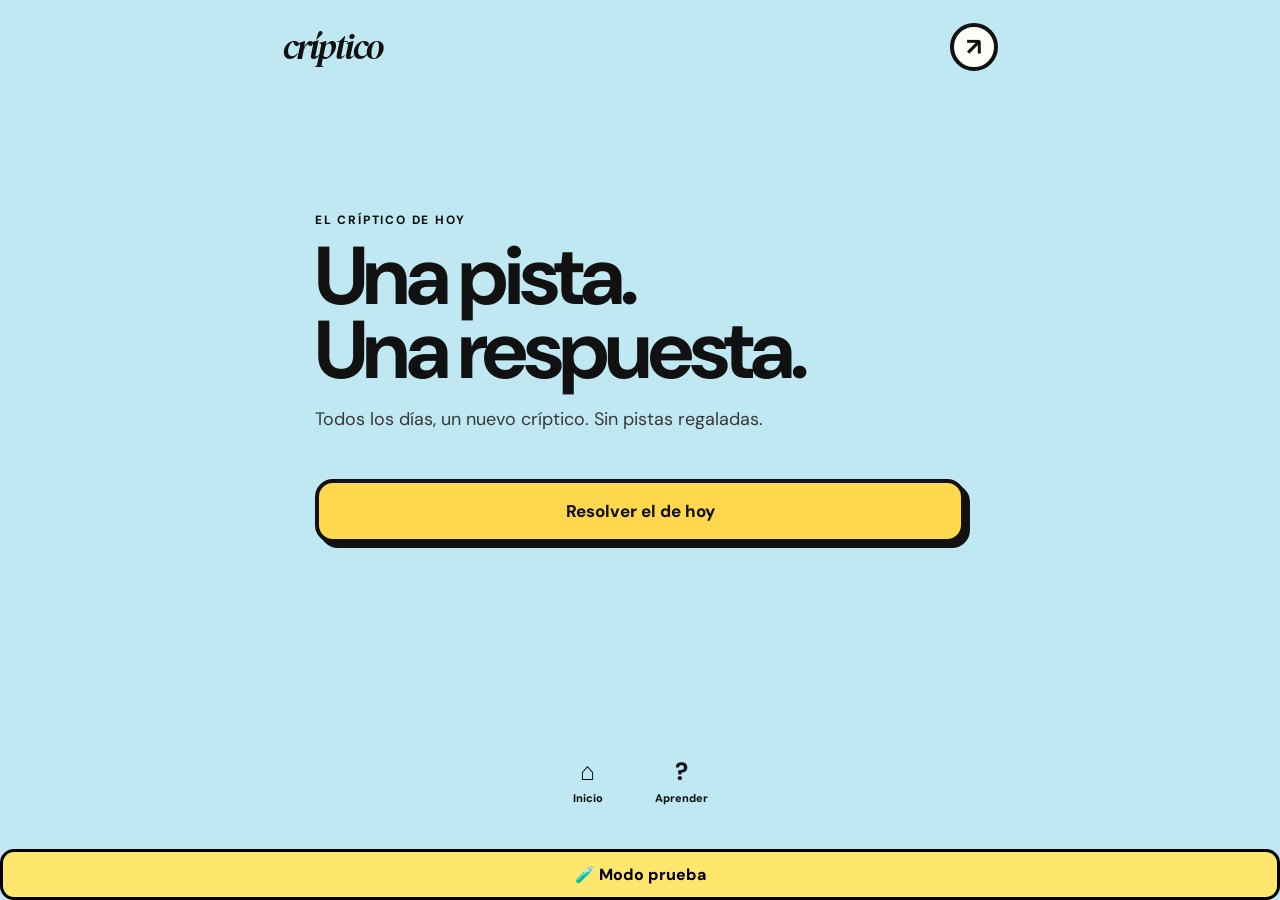
<file: index.html>
<!DOCTYPE html>
<html lang="es">
<head>
  <meta charset="UTF-8">
  <meta name="viewport" content="width=device-width, initial-scale=1.0">
  <title>Críptico Diario</title>

  <link rel="stylesheet" href="style.css">
</head>

<body>

  <main class="app">

    <!-- =========================
         HOME
    ========================== -->

    <section id="homeScreen" class="screen active">

      <header class="topbar">
        <div class="logo">críptico</div>

        <button class="icon-btn" id="statsBtn" aria-label="Estadísticas">
          ↗
        </button>
      </header>

      <div class="home-content">

        <div class="eyebrow">
          EL CRÍPTICO DE HOY
        </div>

        <h1>Una pista.<br>Una respuesta.</h1>

        <p class="intro">
          Todos los días, un nuevo críptico.
          Sin pistas regaladas.
        </p>

        <button id="playBtn" class="primary-btn">
          Resolver el de hoy
        </button>

        <div id="alreadySolved" class="completed-card hidden">
          <div class="completed-icon">✓</div>
          <strong>Ya resolviste el de hoy.</strong>
          <span>Volvé mañana para el próximo.</span>
        </div>

      </div>

      <nav class="bottom-nav">
        <button class="nav-item active">
          <span>⌂</span>
          <small>Inicio</small>
        </button>

        <button class="nav-item" id="learnBtn">
          <span>?</span>
          <small>Aprender</small>
        </button>
      </nav>

    </section>


    <!-- =========================
         GAME
    ========================== -->

    <section id="gameScreen" class="screen">

      <header class="game-header">

        <button id="backBtn" class="back-btn">
          ←
        </button>

        <div class="daily-label">
          CRÍPTICO DIARIO
        </div>

        <div id="timer" class="timer">
          00:00
        </div>

      </header>


      <div class="game-card">

        <div class="difficulty-row">

          <span id="difficultyBadge" class="difficulty-badge">
            MEDIO
          </span>

          <span id="mechanismBadge" class="mechanism-badge">
            CRÍPTICO
          </span>

        </div>


        <div class="clue-area">

          <div class="clue-number">
            PISTA DEL DÍA
          </div>

          <h2 id="clueText">
            ...
          </h2>

        </div>


        <!-- RESPUESTA -->

        <div id="answerContainer" class="answer-container">
        </div>


        <!-- ACCIONES -->

        <div class="actions">

          <button id="hintBtn" class="secondary-btn">
            <span>💡</span>
            Pistas
          </button>

          <button id="revealBtn" class="secondary-btn">
            <span>🔎</span>
            Mostrar letra
          </button>

        </div>


        <!-- TECLADO -->

        <div id="keyboard" class="keyboard">

          <div class="key-row">
            <button class="key">Q</button>
            <button class="key">W</button>
            <button class="key">E</button>
            <button class="key">R</button>
            <button class="key">T</button>
            <button class="key">Y</button>
            <button class="key">U</button>
            <button class="key">I</button>
            <button class="key">O</button>
            <button class="key">P</button>
          </div>

          <div class="key-row">
            <button class="key">A</button>
            <button class="key">S</button>
            <button class="key">D</button>
            <button class="key">F</button>
            <button class="key">G</button>
            <button class="key">H</button>
            <button class="key">J</button>
            <button class="key">K</button>
            <button class="key">L</button>
            <button class="key">Ñ</button>
          </div>

          <div class="key-row">

            <button class="key wide" data-action="backspace">
              ←
            </button>

            <button class="key">Z</button>
            <button class="key">X</button>
            <button class="key">C</button>
            <button class="key">V</button>
            <button class="key">B</button>
            <button class="key">N</button>
            <button class="key">M</button>

            <button class="key wide" data-action="enter">
              ✓
            </button>

          </div>

        </div>


        <button id="checkBtn" class="check-btn">
          Comprobar
        </button>

      </div>

    </section>


    <!-- =========================
         LEARN
    ========================== -->

    <section id="learnScreen" class="screen">

      <header class="topbar">
        <button id="learnBackBtn" class="back-btn">
          ←
        </button>

        <div class="logo small-logo">
          aprender
        </div>
      </header>

      <div class="learn-content">

        <div class="eyebrow">
          APRENDE A RESOLVER
        </div>

        <h1>Cómo funcionan<br>los crípticos.</h1>

        <p class="intro">
          Aprendé los mecanismos paso a paso.
        </p>


        <div class="course-card">

          <div class="course-title">
            Curso 0
          </div>

          <h2>Fundamentos</h2>

          <p>
            Antes de buscar mecanismos, aprendé a leer la gramática de una pista críptica.
          </p>

          <div class="lesson-list">

            <button class="lesson-btn" data-lesson="basics">
              <span>Cómo se construye una pista</span>
              <span>→</span>
            </button>

          </div>

        </div>


        <div class="course-card">

          <div class="course-title">
            Curso 1
          </div>

          <h2>Letterplay</h2>

          <p>
            Trabajá directamente con las letras
            que aparecen en la pista.
          </p>

          <div class="lesson-list">

            <button class="lesson-btn" data-lesson="anagram">
              <span>Anagramas</span>
              <span>→</span>
            </button>

            <button class="lesson-btn" data-lesson="hidden">
              <span>Hiddens</span>
              <span>→</span>
            </button>

            <button class="lesson-btn" data-lesson="reversal">
              <span>Reversals</span>
              <span>→</span>
            </button>

            <button class="lesson-btn" data-lesson="deletion">
              <span>Deletions</span>
              <span>→</span>
            </button>

          </div>

        </div>


        <div class="course-card">

          <div class="course-title">
            Curso 2
          </div>

          <h2>Wordplay</h2>

          <p>
            Reemplazá partes de la pista mediante
            sinónimos, símbolos y sonidos.
          </p>

          <div class="lesson-list">

            <button class="lesson-btn" data-lesson="synonym">
              <span>Sinónimos</span>
              <span>→</span>
            </button>

            <button class="lesson-btn" data-lesson="container">
              <span>Containers</span>
              <span>→</span>
            </button>

            <button class="lesson-btn" data-lesson="homophone">
              <span>Homófonos</span>
              <span>→</span>
            </button>

          </div>

        </div>


        <div class="course-card">

          <div class="course-title">
            Curso 3
          </div>

          <h2>Weirdplay</h2>

          <p>
            Cuando las cosas empiezan a ponerse
            realmente raras.
          </p>

          <div class="lesson-list">

            <button class="lesson-btn" data-lesson="translation">
              <span>Traducciones</span>
              <span>→</span>
            </button>

            <button class="lesson-btn" data-lesson="double">
              <span>Double Definitions</span>
              <span>→</span>
            </button>

            <button class="lesson-btn" data-lesson="rebus">
              <span>Rebuses</span>
              <span>→</span>
            </button>

          </div>

        </div>

      </div>

    </section>

  </main>


  <!-- =========================
       HINT MODAL
  ========================== -->

  <div id="hintModal" class="modal hidden">

    <div class="modal-box">

      <button class="modal-close" data-close="hintModal">
        ×
      </button>

      <div class="eyebrow">
        ELEGÍ TU AYUDA
      </div>

      <h2>¿Qué querés descubrir?</h2>

      <p class="modal-description">
        Podés usar cada pista por separado.
      </p>


      <div class="hint-options">

        <button class="hint-option" data-hint="fodder">

          <div>
            <strong>Mostrar fodder</strong>
            <span>Qué letras tenemos que usar</span>
          </div>

          <b>→</b>

        </button>


        <button class="hint-option" data-hint="indicator">

          <div>
            <strong>Mostrar indicador</strong>
            <span>La palabra que señala el mecanismo</span>
          </div>

          <b>→</b>

        </button>


        <button class="hint-option" data-hint="definition">

          <div>
            <strong>Mostrar definición</strong>
            <span>Qué parte define la respuesta</span>
          </div>

          <b>→</b>

        </button>

      </div>

    </div>

  </div>


  <!-- =========================
       RESULT MODAL
  ========================== -->

  <div id="resultModal" class="modal hidden">

    <div class="modal-box result-box">

      <div id="resultIcon" class="result-icon">
        ✓
      </div>

      <div id="resultTitle" class="eyebrow">
        RESUELTO
      </div>

      <h2 id="resultAnswer">
        RESPUESTA
      </h2>

      <p id="resultExplanation">
        ...
      </p>


      <div class="result-details">

        <div>
          <span>Tiempo</span>
          <strong id="resultTime">00:00</strong>
        </div>

        <div>
          <span>Racha</span>
          <strong id="resultStreak">0</strong>
        </div>

      </div>


      <button id="shareBtn" class="primary-btn">
        Compartir resultado
      </button>

      <button id="resultCloseBtn" class="secondary-btn full">
        Volver al inicio
      </button>

    </div>

  </div>


  <!-- =========================
       LESSON MODAL
  ========================== -->

  <div id="lessonModal" class="modal hidden">

    <div class="modal-box lesson-box">

      <button class="modal-close" data-close="lessonModal">
        ×
      </button>

      <div id="lessonEyebrow" class="eyebrow">
        APRENDER
      </div>

      <h2 id="lessonTitle">
        ...
      </h2>

      <div id="lessonContent">
      </div>

      <button id="lessonCloseBtn" class="primary-btn">
        Entendido
      </button>

    </div>

  </div>


  <!-- =========================
       STATS MODAL
  ========================== -->

  <div id="statsModal" class="modal hidden">

    <div class="modal-box">

      <button class="modal-close" data-close="statsModal">
        ×
      </button>

      <div class="eyebrow">
        TUS ESTADÍSTICAS
      </div>

      <h2>Cómo venís.</h2>

      <div class="stats-grid">

        <div class="stat">
          <strong id="statSolved">0</strong>
          <span>Resueltos</span>
        </div>

        <div class="stat">
          <strong id="statStreak">0</strong>
          <span>Racha</span>
        </div>

        <div class="stat">
          <strong id="statBest">0</strong>
          <span>Mejor racha</span>
        </div>

        <div class="stat">
          <strong id="statAverage">—</strong>
          <span>Tiempo medio</span>
        </div>

      </div>

    </div>

  </div>


  <script src="puzzles.js"></script>
  <script src="app.js"></script>

</body>
</html>
</file>
<file: style.css>
@import url('https://fonts.googleapis.com/css2?family=DM+Sans:wght@400;500;600;700;800&family=DM+Serif+Display:ital@0;1&display=swap');

:root {
  --bg: #bfe8f3;
  --black: #111111;
  --white: #fffdf8;
  --yellow: #ffd84d;
  --pink: #ff8fb5;
  --blue: #8dd8eb;
  --green: #9ee493;
  --gray: #6d6d6d;

  --border: 4px;
  --radius: 24px;
}

* {
  box-sizing: border-box;
}

html,
body {
  margin: 0;
  padding: 0;
  min-height: 100%;
}

body {
  background: var(--bg);
  color: var(--black);
  font-family: "DM Sans", sans-serif;
}

button {
  font: inherit;
  color: inherit;
  cursor: pointer;
}

button:active {
  transform: translateY(2px);
}

button:disabled {
  cursor: default;
}

.hidden {
  display: none !important;
}


/* =========================================================
   APP
========================================================= */

.app {
  width: 100%;
  min-height: 100vh;
  overflow-x: hidden;
}

.screen {
  width: 100%;
  min-height: 100vh;
  display: none;
}

.screen.active {
  display: flex;
  flex-direction: column;
}


/* =========================================================
   HEADER
========================================================= */

.topbar,
.game-header {
  width: 100%;
  max-width: 760px;
  margin: 0 auto;
  padding: 22px 22px 10px;

  display: flex;
  align-items: center;
  justify-content: space-between;
}

.logo {
  font-family: "DM Serif Display", serif;
  font-size: 36px;
  font-style: italic;
  letter-spacing: -2px;
}

.small-logo {
  font-size: 30px;
}

.icon-btn,
.back-btn {
  width: 48px;
  height: 48px;

  border: var(--border) solid var(--black);
  border-radius: 50%;

  background: var(--white);

  font-size: 24px;
  font-weight: 800;
}

.back-btn {
  display: flex;
  align-items: center;
  justify-content: center;
}

.daily-label {
  font-size: 12px;
  font-weight: 800;
  letter-spacing: 1.5px;
}

.timer {
  min-width: 70px;
  text-align: right;
  font-size: 15px;
  font-weight: 800;
}


/* =========================================================
   HOME
========================================================= */

.home-content {
  width: min(650px, calc(100% - 36px));
  margin: auto;
  padding: 60px 0;
}

.eyebrow {
  font-size: 12px;
  font-weight: 800;
  letter-spacing: 1.8px;
  text-transform: uppercase;
}

.home-content h1,
.learn-content h1 {
  margin: 12px 0 18px;

  font-size: clamp(48px, 10vw, 82px);
  line-height: .9;
  letter-spacing: -4px;
}

.intro {
  max-width: 460px;

  font-size: 18px;
  line-height: 1.5;

  color: #383838;
}

.primary-btn {
  width: 100%;
  margin-top: 28px;

  border: var(--border) solid var(--black);
  border-radius: 18px;

  background: var(--yellow);

  padding: 17px 22px;

  font-size: 17px;
  font-weight: 800;

  box-shadow: 5px 5px 0 var(--black);
}

.primary-btn:hover {
  transform: translate(-2px, -2px);
  box-shadow: 7px 7px 0 var(--black);
}

.completed-card {
  margin-top: 28px;

  padding: 22px;

  border: var(--border) solid var(--black);
  border-radius: var(--radius);

  background: var(--white);

  display: flex;
  flex-direction: column;
  gap: 5px;
}

.completed-icon {
  width: 38px;
  height: 38px;

  border-radius: 50%;
  background: var(--green);

  display: flex;
  align-items: center;
  justify-content: center;

  font-weight: 900;
}


/* =========================================================
   NAV
========================================================= */

.bottom-nav {
  width: min(650px, calc(100% - 36px));
  margin: auto auto 22px;

  display: flex;
  justify-content: center;
  gap: 12px;
}

.nav-item {
  border: 0;
  background: transparent;

  padding: 10px 20px;

  display: flex;
  flex-direction: column;
  align-items: center;
  gap: 3px;

  font-weight: 800;
}

.nav-item span {
  font-size: 25px;
}

.nav-item small {
  font-size: 11px;
}


/* =========================================================
   GAME
========================================================= */

.game-card {
  width: min(700px, calc(100% - 28px));
  margin: 20px auto 30px;

  padding: 24px;

  background: var(--white);

  border: var(--border) solid var(--black);
  border-radius: 28px;

  box-shadow: 7px 7px 0 var(--black);

  display: flex;
  flex-direction: column;

  min-width: 0;
}

.difficulty-row {
  display: flex;
  align-items: center;
  justify-content: space-between;
  gap: 10px;
}

.difficulty-badge,
.mechanism-badge {
  display: inline-flex;
  align-items: center;

  padding: 7px 11px;

  border: 2px solid var(--black);
  border-radius: 10px;

  font-size: 11px;
  font-weight: 900;
  text-transform: uppercase;
}

.difficulty-badge {
  background: var(--pink);
}

.mechanism-badge {
  display: none;
}

.clue-area {
  padding: 42px 5px 34px;
}

.clue-number {
  margin-bottom: 12px;

  font-size: 11px;
  font-weight: 900;
  letter-spacing: 1.4px;
}

.clue-area h2 {
  margin: 0;

  font-family: "DM Serif Display", serif;

  font-size: clamp(28px, 6vw, 42px);
  line-height: 1.18;

  font-weight: 400;
}


/* =========================================================
   SUBRAYADO DE PISTAS
========================================================= */

.clue-highlight {
  text-decoration-line: underline;
  text-decoration-thickness: 5px;
  text-underline-offset: 7px;
  text-decoration-skip-ink: none;

  animation: hintHighlight .35s ease-out;
}

.clue-highlight.fodder {
  text-decoration-color: var(--yellow);
}

.clue-highlight.indicator {
  text-decoration-color: var(--pink);
}

.clue-highlight.definition {
  text-decoration-color: var(--blue);
}

@keyframes hintHighlight {
  0% {
    text-decoration-color: transparent;
  }

  100% {
    text-decoration-color: currentColor;
  }
}


/* =========================================================
   ANSWER
========================================================= */

.answer-container {
  width: 100%;

  display: flex;
  justify-content: center;
  flex-wrap: wrap;

  gap: 7px;

  margin-bottom: 24px;
}

.answer-letter {
  width: 43px;
  height: 52px;

  border: 3px solid var(--black);
  border-radius: 10px;

  background: white;

  display: flex;
  align-items: center;
  justify-content: center;

  font-size: 23px;
  font-weight: 900;

  user-select: none;
}

.answer-letter.revealed {
  background: var(--yellow);
}

.answer-letter.active {
  border-width: 4px;
}

.answer-container.wrong .answer-letter {
  animation: shake .35s ease;
}

@keyframes shake {
  0%,
  100% {
    transform: translateX(0);
  }

  25% {
    transform: translateX(-5px);
  }

  50% {
    transform: translateX(5px);
  }

  75% {
    transform: translateX(-3px);
  }
}


/* =========================================================
   ACTIONS
========================================================= */

.actions {
  display: grid;
  grid-template-columns: 1fr 1fr;
  gap: 10px;

  margin-bottom: 20px;
}

.secondary-btn {
  min-width: 0;

  padding: 13px 10px;

  border: 3px solid var(--black);
  border-radius: 14px;

  background: white;

  font-weight: 800;
}

.secondary-btn:hover {
  background: var(--blue);
}


/* =========================================================
   KEYBOARD
========================================================= */

.keyboard {
  width: 100%;
  max-width: 100%;

  display: flex;
  flex-direction: column;
  gap: 6px;

  overflow: hidden;
}

.key-row {
  width: 100%;

  display: flex;

  gap: 5px;

  min-width: 0;
}

.key {
  flex: 1 1 0;
  min-width: 0;

  height: 46px;

  padding: 0 3px;

  border: 2px solid var(--black);
  border-radius: 8px;

  background: #f5f4ef;

  font-size: 14px;
  font-weight: 900;

  display: flex;
  align-items: center;
  justify-content: center;

  transition:
    background .15s ease,
    transform .1s ease;
}

.key:hover {
  background: var(--yellow);
}

.key.used {
  background: #e4e2dc;
}

.key.wide {
  flex: 1.7 1 0;
}

.check-btn {
  width: 100%;
  margin-top: 18px;

  border: 3px solid var(--black);
  border-radius: 15px;

  background: var(--black);
  color: white;

  padding: 14px;

  font-size: 16px;
  font-weight: 900;
}

.check-btn:hover {
  opacity: .9;
}


/* =========================================================
   LEARN
========================================================= */

.learn-content {
  width: min(700px, calc(100% - 36px));
  margin: 0 auto;
  padding: 35px 0 70px;
}

.learn-content h1 {
  font-size: clamp(44px, 9vw, 70px);
}

.course-card {
  margin-top: 24px;

  padding: 24px;

  border: var(--border) solid var(--black);
  border-radius: var(--radius);

  background: var(--white);
}

.course-title {
  font-size: 11px;
  font-weight: 900;
  letter-spacing: 1.5px;
  text-transform: uppercase;
}

.course-card h2 {
  margin: 7px 0;

  font-family: "DM Serif Display", serif;
  font-size: 34px;
  font-weight: 400;
}

.course-card p {
  line-height: 1.5;
}

.lesson-list {
  margin-top: 20px;

  display: flex;
  flex-direction: column;
  gap: 8px;
}

.lesson-btn {
  width: 100%;

  padding: 15px;

  border: 2px solid var(--black);
  border-radius: 13px;

  background: white;

  display: flex;
  justify-content: space-between;

  font-weight: 800;
}

.lesson-btn:hover {
  background: var(--yellow);
}


/* =========================================================
   MODALS
========================================================= */

.modal {
  position: fixed;
  inset: 0;

  z-index: 100;

  background: rgba(0, 0, 0, .45);

  padding: 20px;

  display: flex;
  align-items: center;
  justify-content: center;
}

.modal-box {
  position: relative;

  width: min(540px, 100%);
  max-height: 90vh;

  overflow-y: auto;

  padding: 30px;

  background: var(--white);

  border: var(--border) solid var(--black);
  border-radius: 25px;

  box-shadow: 7px 7px 0 var(--black);
}

.modal-box h2 {
  margin: 10px 0;

  font-family: "DM Serif Display", serif;

  font-size: 38px;
  line-height: 1;
  font-weight: 400;
}

.modal-description {
  color: #555;
}

.modal-close {
  position: absolute;
  top: 14px;
  right: 14px;

  width: 40px;
  height: 40px;

  border: 2px solid var(--black);
  border-radius: 50%;

  background: white;

  font-size: 25px;
  font-weight: 800;
}


/* =========================================================
   HINTS
========================================================= */

.hint-options {
  margin-top: 22px;

  display: flex;
  flex-direction: column;
  gap: 10px;
}

.hint-option {
  width: 100%;

  border: 3px solid var(--black);
  border-radius: 15px;

  padding: 16px;

  background: white;

  display: flex;
  justify-content: space-between;
  align-items: center;

  text-align: left;
}

.hint-option:hover {
  background: var(--yellow);
}

.hint-option div {
  display: flex;
  flex-direction: column;
  gap: 4px;
}

.hint-option strong {
  font-size: 15px;
}

.hint-option span {
  color: #666;
  font-size: 12px;
}


/* =========================================================
   RESULT
========================================================= */

.result-box {
  text-align: center;
}

.result-icon {
  width: 60px;
  height: 60px;

  margin: 0 auto 15px;

  border: 3px solid var(--black);
  border-radius: 50%;

  background: var(--green);

  display: flex;
  align-items: center;
  justify-content: center;

  font-size: 30px;
  font-weight: 900;
}

#resultAnswer {
  font-family: "DM Sans", sans-serif;
  font-weight: 900;
  letter-spacing: 3px;
}

.result-details {
  margin: 25px 0;

  display: grid;
  grid-template-columns: 1fr 1fr;
  gap: 10px;
}

.result-details > div {
  padding: 15px;

  border: 2px solid var(--black);
  border-radius: 12px;

  display: flex;
  flex-direction: column;
  gap: 4px;
}

.result-details span {
  font-size: 11px;
  text-transform: uppercase;
  font-weight: 800;
}

.result-details strong {
  font-size: 20px;
}

.full {
  width: 100%;
  margin-top: 10px;
}


/* =========================================================
   LESSON
========================================================= */

.lesson-box {
  line-height: 1.6;
}

.lesson-example {
  margin: 20px 0;

  padding: 18px;

  border: 3px solid var(--black);
  border-radius: 15px;

  background: var(--yellow);
}

.lesson-example strong {
  display: block;
  margin-bottom: 8px;
}


/* =========================================================
   STATS
========================================================= */

.stats-grid {
  margin-top: 25px;

  display: grid;
  grid-template-columns: 1fr 1fr;

  gap: 10px;
}

.stat {
  padding: 20px;

  border: 3px solid var(--black);
  border-radius: 15px;

  background: white;

  display: flex;
  flex-direction: column;
  gap: 5px;
}

.stat strong {
  font-size: 32px;
}

.stat span {
  font-size: 12px;
  font-weight: 800;
}


/* =========================================================
   RESPONSIVE
========================================================= */

@media (max-width: 500px) {

  .game-card {
    padding: 17px;
    border-radius: 22px;
  }

  .clue-area {
    padding: 30px 2px 25px;
  }

  .answer-letter {
    width: 37px;
    height: 47px;
    font-size: 20px;
  }

  .key {
    height: 43px;
    font-size: 12px;
  }

  .key-row {
    gap: 4px;
  }

  .modal-box {
    padding: 24px 20px;
  }

  .home-content h1 {
    letter-spacing: -3px;
  }

  .clue-highlight {
    text-decoration-thickness: 4px;
    text-underline-offset: 5px;
  }
}

@media (max-width: 370px) {

  .game-card {
    padding: 13px;
  }

  .answer-container {
    gap: 4px;
  }

  .answer-letter {
    width: 32px;
    height: 43px;
  }

  .key {
    height: 40px;
    border-radius: 6px;
  }
}
</file>
